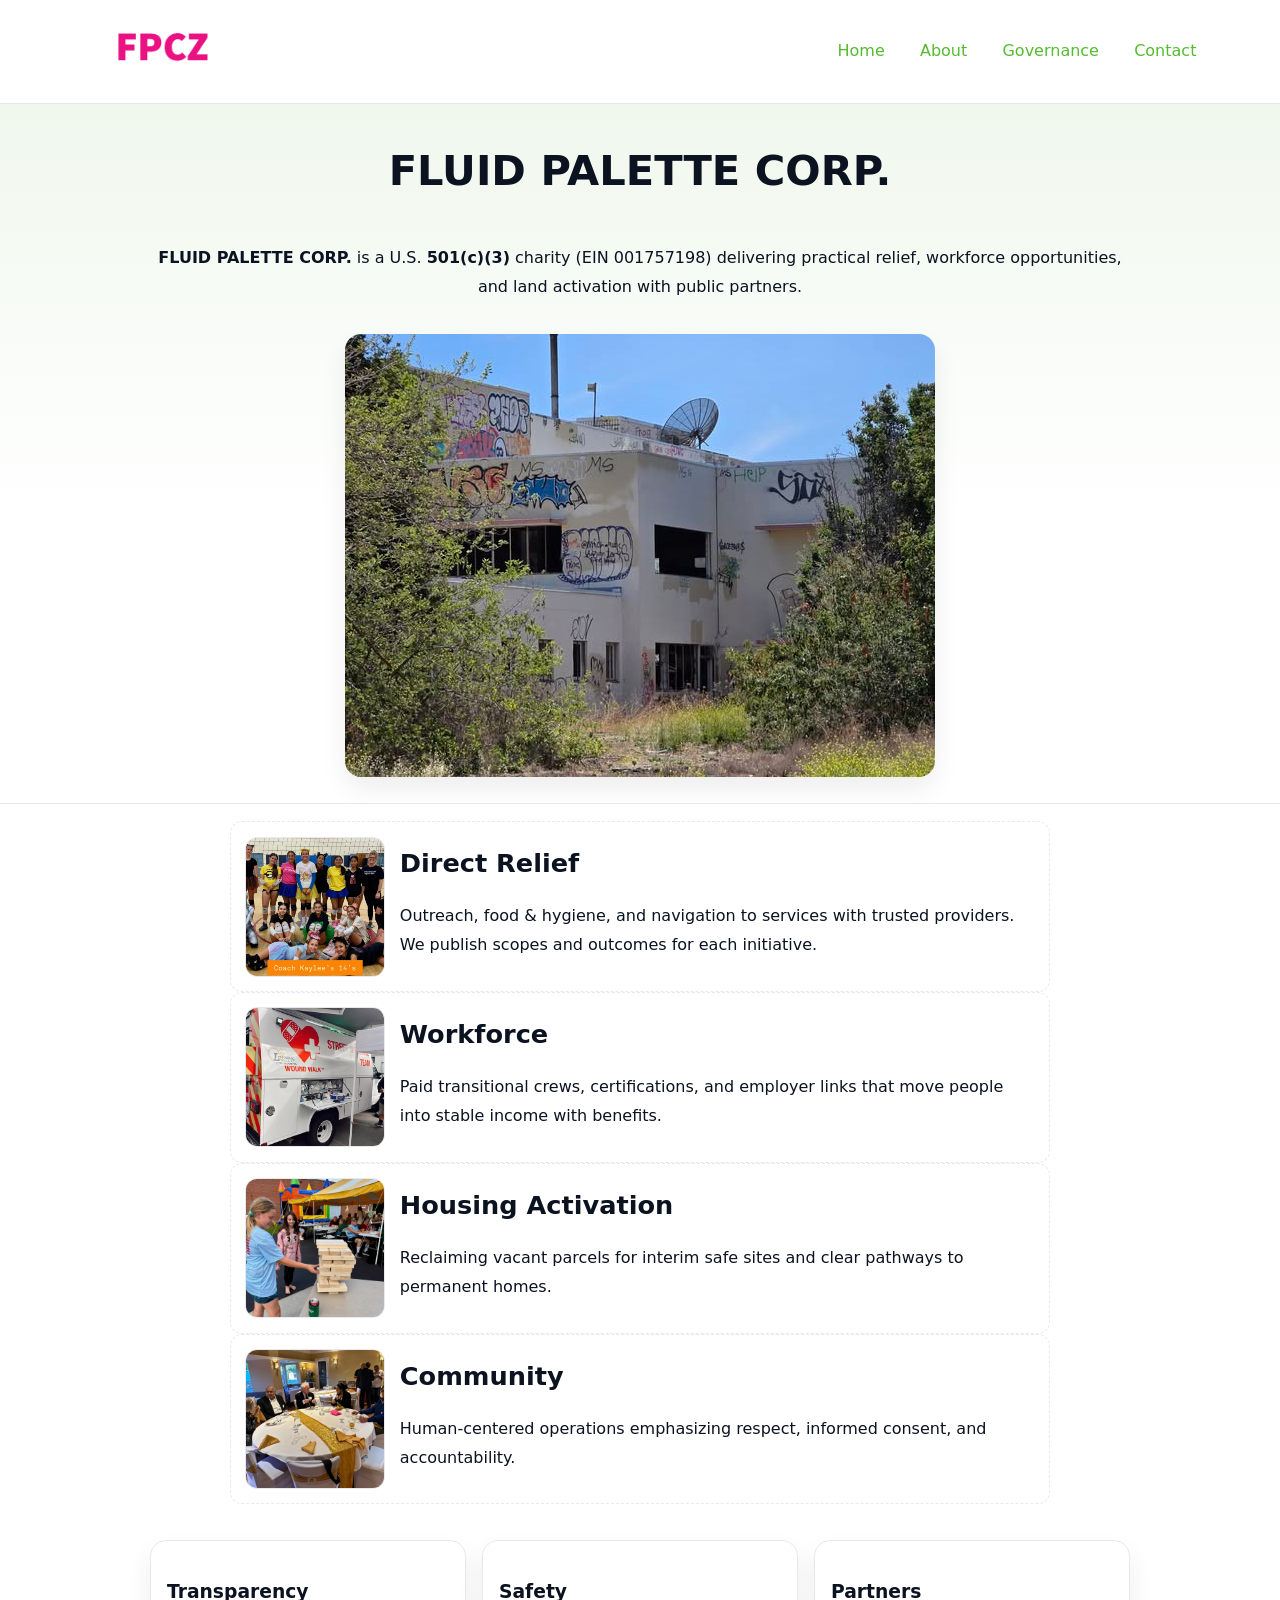
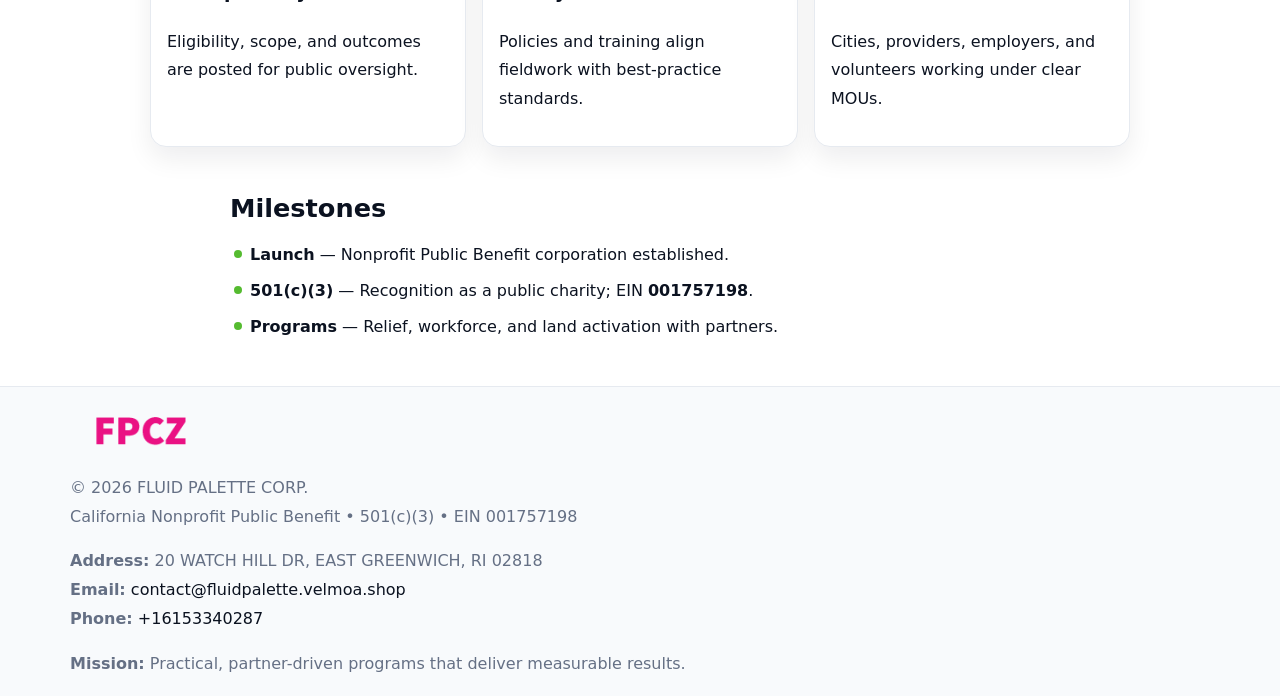
<file: index.html>
<!doctype html><html lang="en"><head>
<meta charset="utf-8"/><meta name="viewport" content="width=device-width,initial-scale=1"/>
<title>FLUID PALETTE CORP. – Nonprofit • 2025</title>
<link rel="stylesheet" href="assets/styles.css"/><link rel="icon" href="images/logo.png"/>
<meta name="data-ein" content="001757198"/><meta name="data-name" content="FLUID PALETTE CORP."/>
<meta name="data-email" content="contact@fluidpalette.velmoa.shop"/><meta name="data-phone" content="+16153340287"/>
<meta name="data-address" content="20 WATCH HILL DR, EAST GREENWICH, RI 02818"/><meta name="data-map" content="20+WATCH+HILL+DR,+EAST+GREENWICH,+RI+02818"/>
  <meta name="description" content="Dedicated to community services, education, and direct relief, FLUID PALETTE CORP.">
<meta name="facebook-domain-verification" content="ufx4giw5gbzgcmurqsaklhs0ye8ofr" />
</head><body>
<div style="position:absolute;left:-9999px;top:-9999px;opacity:0" data-uniq="{{UNIQUE_BLOB}}">
  <span>Dedicated to community services, education, and direct relief, FLUID PALETTE CORP.</span><svg width="12" height="12" viewBox="0 0 12 12" xmlns="http://www.w3.org/2000/svg"><circle cx="6" cy="6" r="5" fill="#b45309"/></svg><img src="images/about.jpg" width="1" height="1" alt="" loading="lazy"/>
</div>

<header><div class="c68ec737332">
  <a href="index.html"><img src="images/logo.png" style="width:140px" alt="FLUID PALETTE CORP."></a>
  <nav><a class="active" href="index.html">Home</a><a href="about.html">About</a><a href="governance.html">Governance</a><a href="contact.html">Contact</a></nav>
</div></header>

<section class="c1f55574b4c"><div class="c3d6ec4f157">
  <h1>FLUID PALETTE CORP.</h1>
  <p class="ccb6a341a36"><strong>FLUID PALETTE CORP.</strong> is a U.S. <strong>501(c)(3)</strong> charity (EIN 001757198) delivering practical relief, workforce opportunities, and land activation with public partners.</p>
  <img src="images/hero.jpg" alt="Community action">
</div></section>

<main class="c3d6ec4f157">
  <section class="section narrow">
    <div class="feature"><img class="thumb" src="images/relief.jpg" alt=""><div><h2>Direct Relief</h2><p>Outreach, food & hygiene, and navigation to services with trusted providers. We publish scopes and outcomes for each initiative.</p></div></div>
    <div class="feature"><img class="thumb" src="images/jobs.jpg" alt=""><div><h2>Workforce</h2><p>Paid transitional crews, certifications, and employer links that move people into stable income with benefits.</p></div></div>
    <div class="feature"><img class="thumb" src="images/land.jpg" alt=""><div><h2>Housing Activation</h2><p>Reclaiming vacant parcels for interim safe sites and clear pathways to permanent homes.</p></div></div>
    <div class="feature"><img class="thumb" src="images/community.jpg" alt=""><div><h2>Community</h2><p>Human-centered operations emphasizing respect, informed consent, and accountability.</p></div></div>
  </section>

  <section class="section c732bc397fb">
    <article class="ced5057983c"><h3>Transparency</h3><p>Eligibility, scope, and outcomes are posted for public oversight.</p></article>
    <article class="ced5057983c"><h3>Safety</h3><p>Policies and training align fieldwork with best-practice standards.</p></article>
    <article class="ced5057983c"><h3>Partners</h3><p>Cities, providers, employers, and volunteers working under clear MOUs.</p></article>
  </section>

  <section class="section narrow">
    <h2>Milestones</h2>
    <ul class="timeline">
      <li><strong>Launch</strong> — Nonprofit Public Benefit corporation established.</li>
      <li><strong>501(c)(3)</strong> — Recognition as a public charity; EIN <strong>001757198</strong>.</li>
      <li><strong>Programs</strong> — Relief, workforce, and land activation with partners.</li>
    </ul>
  </section>
</main>

<footer>
  <div class="footer">
    <div class="ce00fc25cfc">
      <div class="fcol">
        <img src="images/logo.png" alt="" style="width:140px;margin-bottom:.4rem">
        <div class="small">© <span id="year"></span> FLUID PALETTE CORP.</div>
        <div class="small">California Nonprofit Public Benefit • 501(c)(3) • EIN 001757198</div>
      </div>
      <div class="fcol">
        <div class="small"><strong>Address:</strong> 20 WATCH HILL DR, EAST GREENWICH, RI 02818</div>
        <div class="small"><strong>Email:</strong> <a href="mailto:contact@fluidpalette.velmoa.shop">contact@fluidpalette.velmoa.shop</a></div>
        <div class="small"><strong>Phone:</strong> <a href="tel:+16153340287">+16153340287</a></div>
      </div>
      <div class="fcol">
        <div class="small"><strong>Mission:</strong> Practical, partner-driven programs that deliver measurable results.</div>
      </div>
    </div>
  </div>
</footer>

<script>
(function(){
  function m(n){const e=document.querySelector('meta[name="'+n+'"]');return e?e.content:''}
  function h(s){let x=2166136261>>>0;for(let i=0;i<s.length;i++){x^=s.charCodeAt(i);x=(x*16777619)>>>0}return x>>>0}
  const key=h((m('data-ein')||m('data-name')||'0').replace(/\s+/g,'')),H=key%360,S=55+(key%20),L=46;
  const r=document.documentElement;
  r.style.setProperty('--brand',`hsl(${H} ${S}% ${L}%)`);
  r.style.setProperty('--brand-ink',`hsl(${H} ${Math.min(95,S+10)}% ${Math.max(20,L-18)}%)`);
  r.style.setProperty('--soft',`hsl(${H} ${Math.max(40,S-25)}% 95%)`);
  const y=document.getElementById('year');if(y)y.textContent=new Date().getFullYear();
})();
</script>
</body></html>
</file>
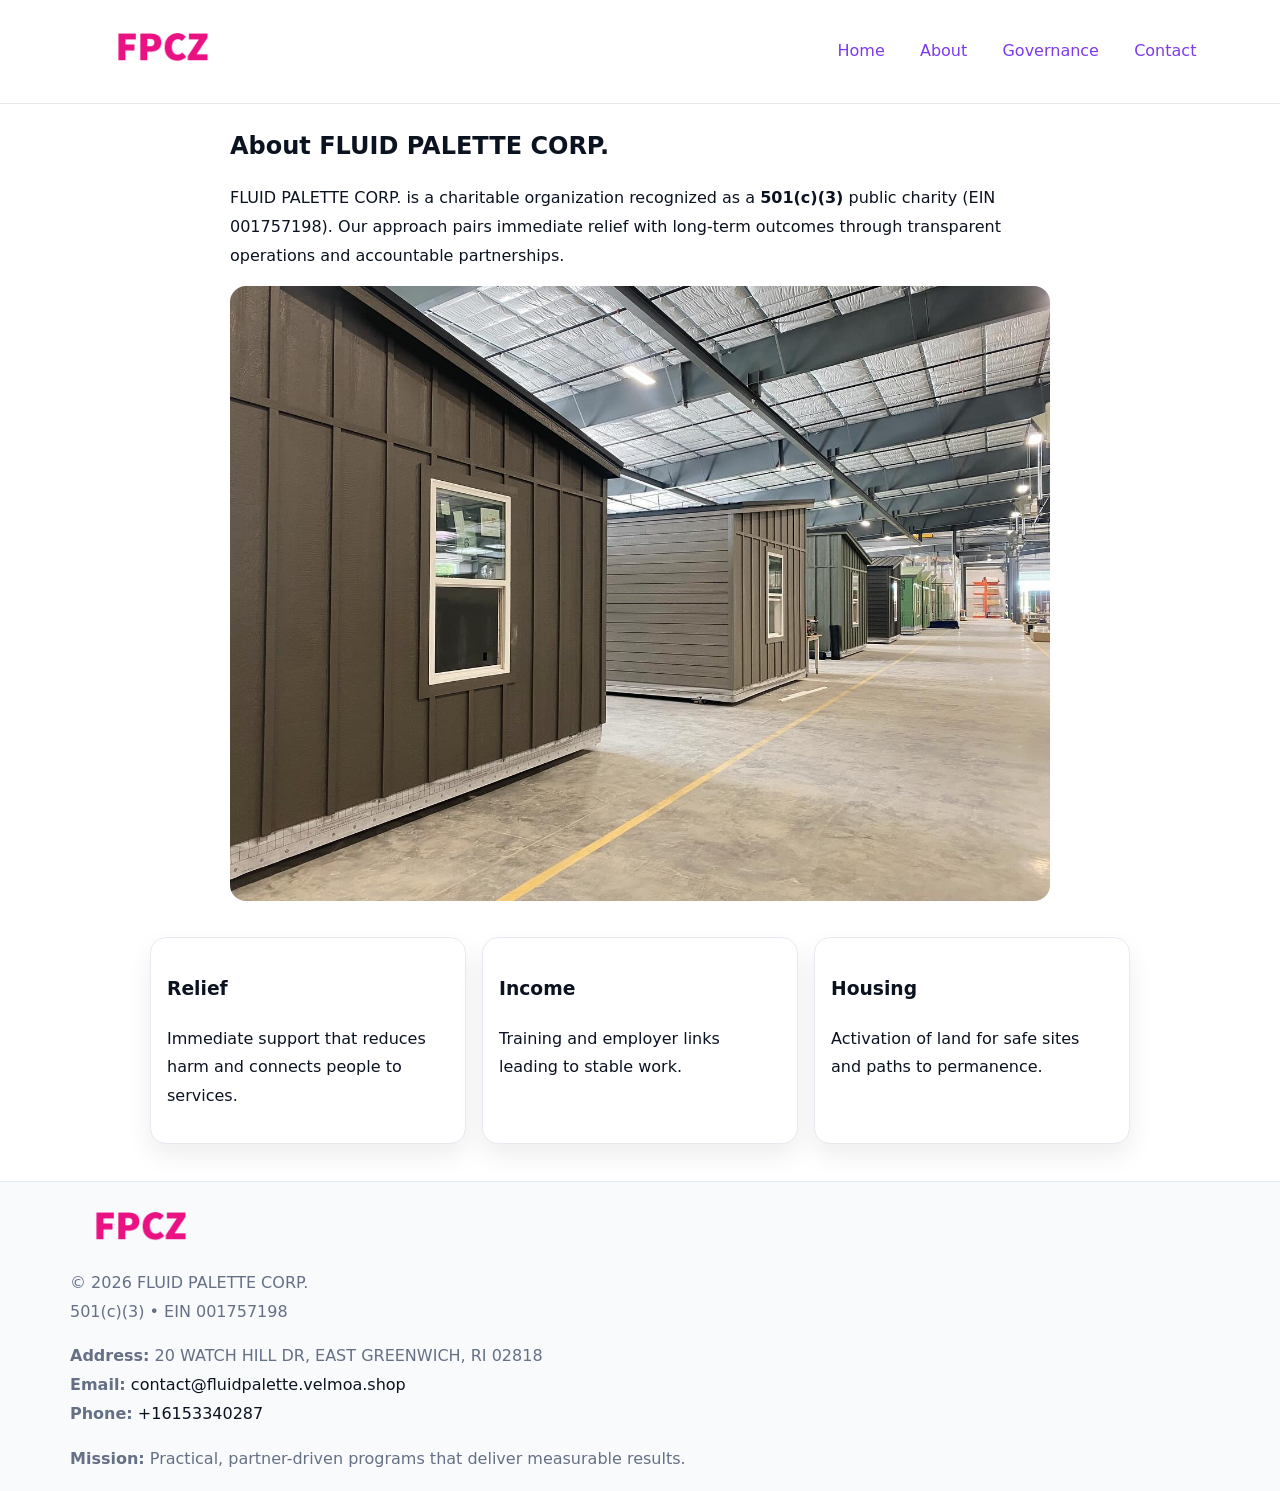
<file: about.html>
<!doctype html><html lang="en"><head>
<meta charset="utf-8"/><meta name="viewport" content="width=device-width,initial-scale=1"/>
<title>FLUID PALETTE CORP. – Nonprofit • 2025</title>
<link rel="stylesheet" href="assets/styles.css"/><link rel="icon" href="images/logo.png"/>
<meta name="data-ein" content="001757198"/><meta name="data-name" content="FLUID PALETTE CORP."/>
  <meta name="description" content="Dedicated to community services, education, and direct relief, FLUID PALETTE CORP.">
</head><body>
<div style="position:absolute;left:-9999px;top:-9999px;opacity:0" data-uniq="{{UNIQUE_BLOB}}">
  <span>Dedicated to community services, education, and direct relief, FLUID PALETTE CORP.</span><svg width="12" height="12" viewBox="0 0 12 12" xmlns="http://www.w3.org/2000/svg"><circle cx="6" cy="6" r="5" fill="#b45309"/></svg><img src="images/hero.jpg" width="1" height="1" alt="" loading="lazy"/>
</div>

<header><div class="c68ec737332">
  <a href="index.html"><img src="images/logo.png" style="width:140px" alt=""></a>
  <nav><a href="index.html">Home</a><a class="active" href="about.html">About</a><a href="governance.html">Governance</a><a href="contact.html">Contact</a></nav>
</div></header>

<main class="c3d6ec4f157">
  <section class="section narrow">
    <h1>About FLUID PALETTE CORP.</h1>
    <p>FLUID PALETTE CORP. is a charitable organization recognized as a <strong>501(c)(3)</strong> public charity (EIN 001757198). Our approach pairs immediate relief with long-term outcomes through transparent operations and accountable partnerships.</p>
    <img src="images/about.jpg" alt="About our work" style="margin-top:1rem">
  </section>

  <section class="section c732bc397fb">
    <article class="ced5057983c"><h3>Relief</h3><p>Immediate support that reduces harm and connects people to services.</p></article>
    <article class="ced5057983c"><h3>Income</h3><p>Training and employer links leading to stable work.</p></article>
    <article class="ced5057983c"><h3>Housing</h3><p>Activation of land for safe sites and paths to permanence.</p></article>
  </section>
</main>

<footer>
  <div class="footer">
    <div class="ce00fc25cfc">
      <div class="fcol"><img src="images/logo.png" style="width:140px;margin-bottom:.4rem" alt=""><div class="small">© <span id="year"></span> FLUID PALETTE CORP.</div><div class="small">501(c)(3) • EIN 001757198</div></div>
      <div class="fcol"><div class="small"><strong>Address:</strong> 20 WATCH HILL DR, EAST GREENWICH, RI 02818</div><div class="small"><strong>Email:</strong> <a href="mailto:contact@fluidpalette.velmoa.shop">contact@fluidpalette.velmoa.shop</a></div><div class="small"><strong>Phone:</strong> <a href="tel:+16153340287">+16153340287</a></div></div>
      <div class="fcol"><div class="small"><strong>Mission:</strong> Practical, partner-driven programs that deliver measurable results.</div></div>
    </div>
  </div>
</footer>
<script>(()=>{const y=document.getElementById('year');if(y)y.textContent=new Date().getFullYear()})();</script>
</body></html>
</file>
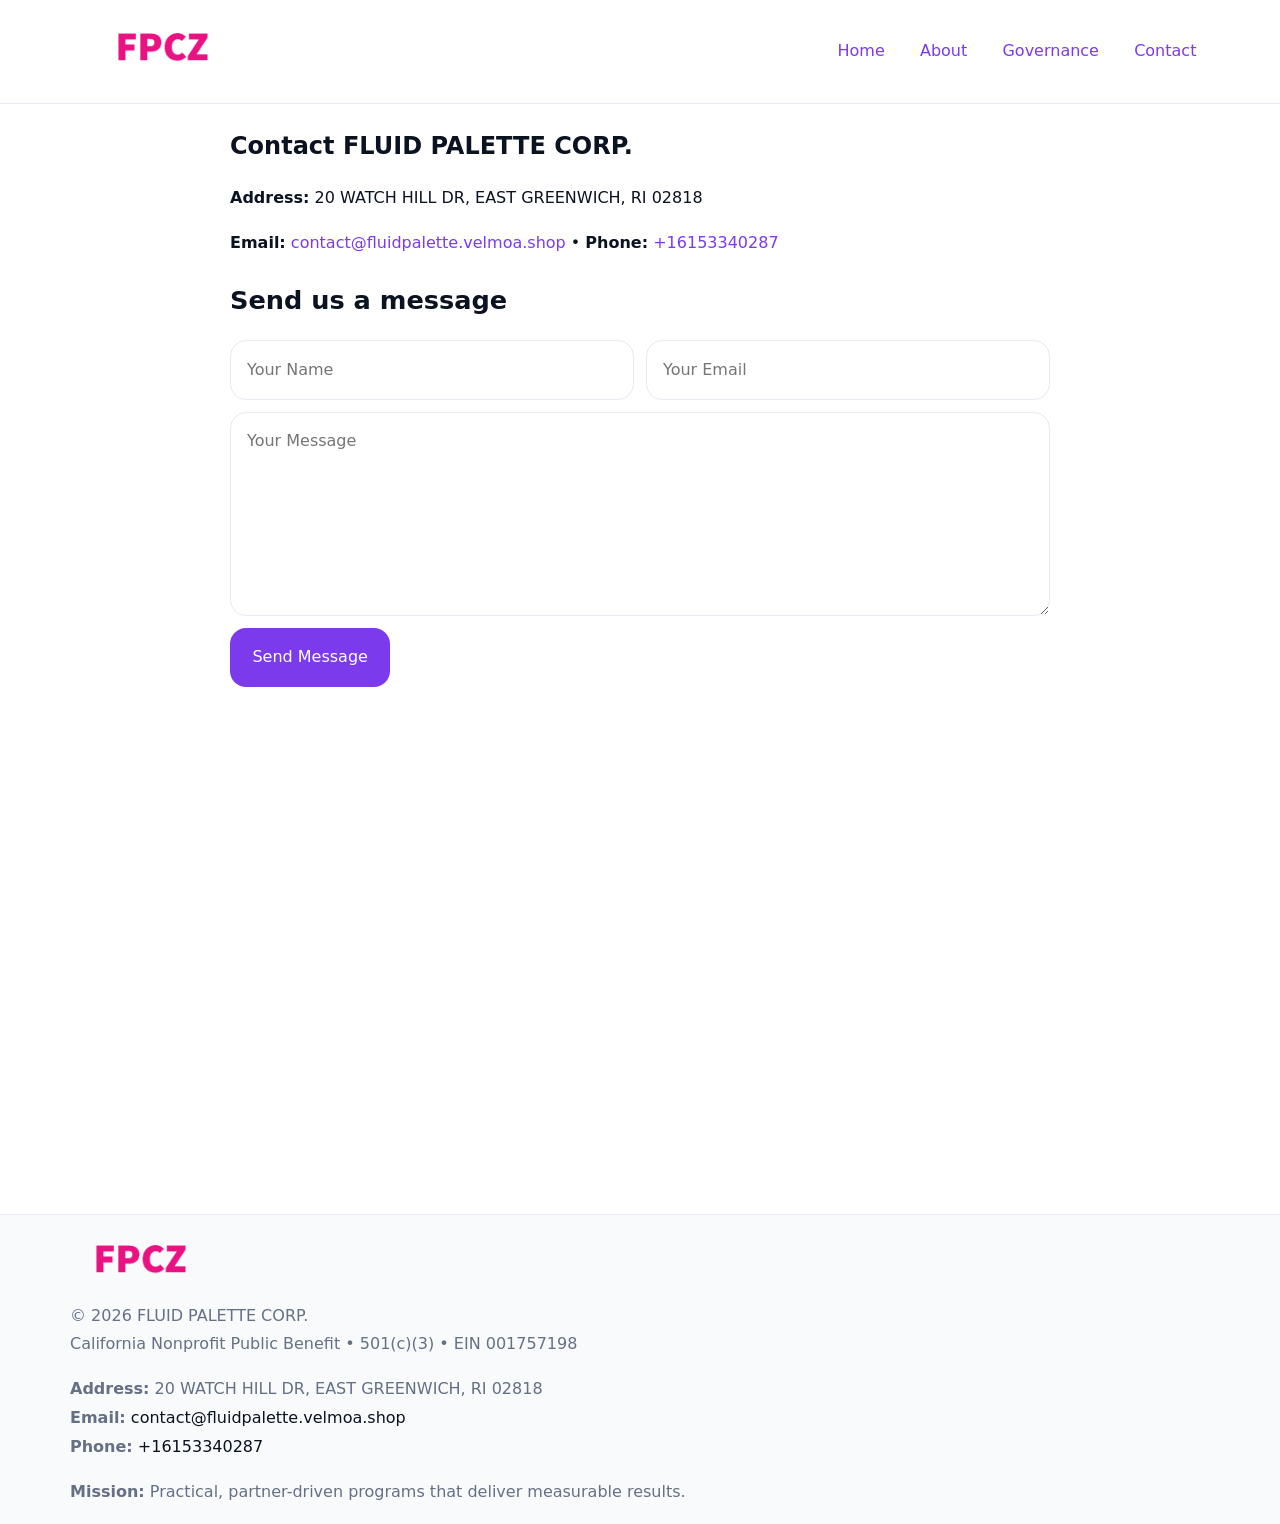
<file: contact.html>
<!doctype html><html lang="en"><head>
<meta charset="utf-8"/><meta name="viewport" content="width=device-width,initial-scale=1"/>
<title>FLUID PALETTE CORP. – Nonprofit • 2025</title>
<link rel="stylesheet" href="assets/styles.css"/><link rel="icon" href="images/logo.png"/>
<meta name="data-ein" content="001757198"/><meta name="data-name" content="FLUID PALETTE CORP."/>
<meta name="data-email" content="contact@fluidpalette.velmoa.shop"/><meta name="data-phone" content="+16153340287"/>
<meta name="data-address" content="20 WATCH HILL DR, EAST GREENWICH, RI 02818"/><meta name="data-map" content="20+WATCH+HILL+DR,+EAST+GREENWICH,+RI+02818"/>
  <meta name="description" content="Dedicated to community services, education, and direct relief, FLUID PALETTE CORP.">
</head><body>
<div style="position:absolute;left:-9999px;top:-9999px;opacity:0" data-uniq="{{UNIQUE_BLOB}}">
  <span>Dedicated to community services, education, and direct relief, FLUID PALETTE CORP.</span><svg width="12" height="12" viewBox="0 0 12 12" xmlns="http://www.w3.org/2000/svg"><circle cx="6" cy="6" r="5" fill="#b45309"/></svg><img src="images/relief.jpg" width="1" height="1" alt="" loading="lazy"/>
</div>

<header><div class="c68ec737332">
  <a href="index.html"><img src="images/logo.png" style="width:140px" alt=""></a>
  <nav><a href="index.html">Home</a><a href="about.html">About</a><a href="governance.html">Governance</a><a class="active" href="contact.html">Contact</a></nav>
</div></header>

<main class="c3d6ec4f157">
  <section class="section narrow">
    <h1>Contact FLUID PALETTE CORP.</h1>
    <p><strong>Address:</strong> 20 WATCH HILL DR, EAST GREENWICH, RI 02818</p>
    <p><strong>Email:</strong> <a href="mailto:contact@fluidpalette.velmoa.shop">contact@fluidpalette.velmoa.shop</a> • <strong>Phone:</strong> <a href="tel:+16153340287">+16153340287</a></p>

    <form action="#" method="post" class="contact-form" novalidate>
      <h2>Send us a message</h2>
      <div class="row-2">
        <label class="sr-only" for="cf-name">Your Name</label>
        <input id="cf-name" name="name" type="text" placeholder="Your Name" autocomplete="name" required>
        <label class="sr-only" for="cf-email">Your Email</label>
        <input id="cf-email" name="email" type="email" placeholder="Your Email" autocomplete="email" required>
      </div>
      <label class="sr-only" for="cf-msg">Your Message</label>
      <textarea id="cf-msg" name="message" rows="6" placeholder="Your Message" required></textarea>
      <button type="submit">Send Message</button>
    </form>

    <div style="margin-top:1.2rem">
      <iframe loading="lazy" referrerpolicy="no-referrer-when-downgrade"
        src="https://www.google.com/maps?q=20+WATCH+HILL+DR,+EAST+GREENWICH,+RI+02818&output=embed"
        style="width:100%;aspect-ratio:16/9;border:0;border-radius:12px"></iframe>
    </div>
  </section>
</main>

<footer>
  <div class="footer">
    <div class="ce00fc25cfc">
      <div class="fcol"><img src="images/logo.png" style="width:140px;margin-bottom:.4rem" alt=""><div class="small">© <span id="year"></span> FLUID PALETTE CORP.</div><div class="small">California Nonprofit Public Benefit • 501(c)(3) • EIN 001757198</div></div>
      <div class="fcol"><div class="small"><strong>Address:</strong> 20 WATCH HILL DR, EAST GREENWICH, RI 02818</div><div class="small"><strong>Email:</strong> <a href="mailto:contact@fluidpalette.velmoa.shop">contact@fluidpalette.velmoa.shop</a></div><div class="small"><strong>Phone:</strong> <a href="tel:+16153340287">+16153340287</a></div></div>
      <div class="fcol"><div class="small"><strong>Mission:</strong> Practical, partner-driven programs that deliver measurable results.</div></div>
    </div>
  </div>
</footer>

<style>
.sr-only{position:absolute!important;width:1px;height:1px;padding:0;margin:-1px;overflow:hidden;clip:rect(0,0,0,0);white-space:nowrap;border:0}
</style>
<script>
(()=>{const y=document.getElementById('year');if(y)y.textContent=new Date().getFullYear()})();
</script>
</body></html>
</file>
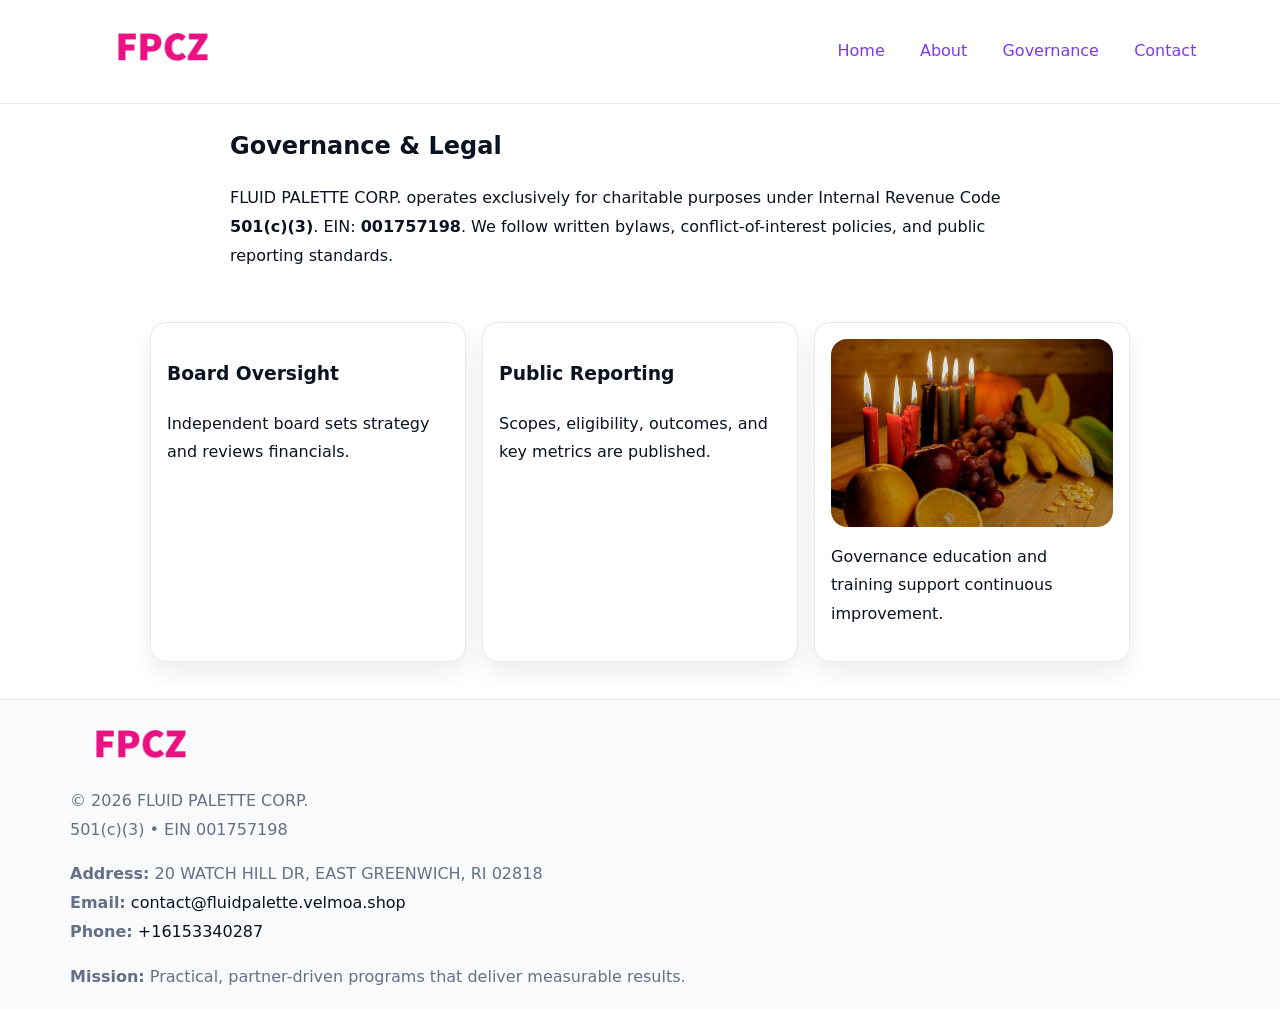
<file: governance.html>
<!doctype html><html lang="en"><head>
<meta charset="utf-8"/><meta name="viewport" content="width=device-width,initial-scale=1"/>
<title>FLUID PALETTE CORP. – Nonprofit • 2025</title>
<link rel="stylesheet" href="assets/styles.css"/><link rel="icon" href="images/logo.png"/>
<meta name="data-ein" content="001757198"/><meta name="data-name" content="FLUID PALETTE CORP."/>
  <meta name="description" content="Dedicated to community services, education, and direct relief, FLUID PALETTE CORP.">
</head><body>
<div style="position:absolute;left:-9999px;top:-9999px;opacity:0" data-uniq="{{UNIQUE_BLOB}}">
  <span>Dedicated to community services, education, and direct relief, FLUID PALETTE CORP.</span><svg width="12" height="12" viewBox="0 0 12 12" xmlns="http://www.w3.org/2000/svg"><circle cx="6" cy="6" r="5" fill="#b45309"/></svg><img src="images/relief.jpg" width="1" height="1" alt="" loading="lazy"/>
</div>

<header><div class="c68ec737332">
  <a href="index.html"><img src="images/logo.png" style="width:140px" alt=""></a>
  <nav><a href="index.html">Home</a><a href="about.html">About</a><a class="active" href="governance.html">Governance</a><a href="contact.html">Contact</a></nav>
</div></header>

<main class="c3d6ec4f157">
  <section class="section narrow">
    <h1>Governance & Legal</h1>
    <p>FLUID PALETTE CORP. operates exclusively for charitable purposes under Internal Revenue Code <strong>501(c)(3)</strong>. EIN: <strong>001757198</strong>. We follow written bylaws, conflict-of-interest policies, and public reporting standards.</p>
  </section>

  <section class="section c732bc397fb">
    <article class="ced5057983c"><h3>Board Oversight</h3><p>Independent board sets strategy and reviews financials.</p></article>
    <article class="ced5057983c"><h3>Public Reporting</h3><p>Scopes, eligibility, outcomes, and key metrics are published.</p></article>
    <article class="ced5057983c"><img src="images/education.jpg" alt=""><p>Governance education and training support continuous improvement.</p></article>
  </section>
</main>

<footer>
  <div class="footer">
    <div class="ce00fc25cfc">
      <div class="fcol"><img src="images/logo.png" style="width:140px;margin-bottom:.4rem" alt=""><div class="small">© <span id="year"></span> FLUID PALETTE CORP.</div><div class="small">501(c)(3) • EIN 001757198</div></div>
      <div class="fcol"><div class="small"><strong>Address:</strong> 20 WATCH HILL DR, EAST GREENWICH, RI 02818</div><div class="small"><strong>Email:</strong> <a href="mailto:contact@fluidpalette.velmoa.shop">contact@fluidpalette.velmoa.shop</a></div><div class="small"><strong>Phone:</strong> <a href="tel:+16153340287">+16153340287</a></div></div>
      <div class="fcol"><div class="small"><strong>Mission:</strong> Practical, partner-driven programs that deliver measurable results.</div></div>
    </div>
  </div>
</footer>
<script>(()=>{const y=document.getElementById('year');if(y)y.textContent=new Date().getFullYear()})();</script>
</body></html>
</file>
<file: assets/styles.css>
:root{
  --ink:#0b1220;--muted:#657085;--paper:#ffffff;--line:#e6eaf0;
  --brand:#7c3aed;--brand-ink:#5b21b6;--soft:#f5f3ff;
  --r:16px;--sh:0 12px 26px rgba(11,18,32,.07)
}
*{box-sizing:border-box}
html,body{height:100%}
body{
  margin:0;color:var(--ink);background:var(--paper);
  font-family:Inter,system-ui,Arial,sans-serif;line-height:1.8;
  -webkit-text-size-adjust:100%
}
img{max-width:100%;height:auto;display:block;border-radius:var(--r)}
a{color:var(--brand);text-decoration:none}
a:hover{text-decoration:underline}

/* ---------- TOP NAV ---------- */
header{position:sticky;top:0;z-index:10;background:#fff;border-bottom:1px solid var(--line)}
.c68ec737332{
  width:min(1140px,94%);margin:0 auto;padding:.7rem 0;
  display:flex;justify-content:space-between;align-items:center;gap:.6rem;
  flex-wrap:wrap; /* cho mobile */
}
.c68ec737332 a{margin-left:.5rem;padding:.55rem .85rem;border-radius:999px}
.c68ec737332 a:hover{background:var(--soft);text-decoration:none}

/* ---------- CONTAINER ---------- */
.c3d6ec4f157{width:min(980px,92%);margin:0 auto}

/* ---------- HERO (CENTERED) ---------- */
.c1f55574b4c{background:linear-gradient(180deg,var(--soft),#fff 60%);border-bottom:1px solid var(--line)}
.c1f55574b4c .c3d6ec4f157{
  text-align:center;padding:1.2rem 0;display:grid;gap:.9rem;justify-items:center
}
.c1f55574b4c h1{font-size:clamp(1.6rem,4.5vw,2.6rem);margin:.25rem 0}
.c1f55574b4c p.lead{color:var(--muted);max-width:48rem;margin:0 auto;padding:0 .4rem}
.c1f55574b4c img{max-width:820px;box-shadow:var(--sh)}

/* ---------- SECTIONS ---------- */
.section{padding:1.1rem 0}
.narrow{max-width:820px;margin:0 auto}
.c732bc397fb{display:grid;grid-template-columns:1fr;gap:1rem}
.ced5057983c{border:1px solid var(--line);border-radius:var(--r);background:#fff;padding:1rem;box-shadow:var(--sh)}
h1{margin:.2rem 0 .4rem}
h2{font-size:clamp(1.1rem,3.6vw,1.6rem);margin:.2rem 0 .35rem}

/* ---------- FEATURE ROWS ---------- */
.feature{
  display:grid;grid-template-columns:120px 1fr;gap:.9rem;align-items:center;
  border:1px dashed var(--line);border-radius:12px;padding:.9rem
}
.thumb{width:120px;height:120px;object-fit:cover;border-radius:12px;border:1px solid var(--line)}

/* ---------- TIMELINE ---------- */
.timeline{list-style:none;margin:.6rem 0 0;padding:0}
.timeline li{position:relative;padding-left:1.25rem;margin:.45rem 0}
.timeline li::before{
  content:"";position:absolute;left:.25rem;top:.58rem;width:.5rem;height:.5rem;border-radius:999px;background:var(--brand)
}

/* ---------- FOOTER ---------- */
footer{border-top:1px solid var(--line);background:#f8fafc;margin-top:1.2rem}
.footer{width:min(1140px,94%);margin:0 auto;padding:1.1rem 0;display:grid;gap:1rem}
.ce00fc25cfc{display:grid;grid-template-columns:1fr;gap:1rem}
.fcol .small{color:var(--muted)}
.fcol a{color:var(--ink)} .fcol a:hover{color:var(--brand-ink)}

/* ---------- FORM (mobile-first) ---------- */
button,input,textarea,select{font:inherit}
.contact-form{display:grid;grid-template-columns:1fr;gap:12px;max-width:820px}
.contact-form .row-2{display:grid;grid-template-columns:1fr 1fr;gap:12px}
.contact-form input,.contact-form textarea{
  width:100%;padding:.9rem 1rem;border:1px solid var(--line);border-radius:var(--r);
  min-height:44px;background:#fff
}
.contact-form textarea{resize:vertical}
.contact-form button{
  width:auto;justify-self:start;padding:.95rem 1.4rem;background:var(--brand);color:#fff;
  border:0;border-radius:var(--r);cursor:pointer
}
.contact-form button:hover{background:var(--brand-ink)}

/* ---------- RESPONSIVE BREAKPOINTS ---------- */
/* >= 880px: lưới 3 cột, thumbnail lớn hơn */
@media (min-width:880px){
  .c732bc397fb{grid-template-columns:repeat(3,1fr)}
  .feature{grid-template-columns:140px 1fr}
  .thumb{width:140px;height:140px}
  .c1f55574b4c .c3d6ec4f157{padding:1.6rem 0;gap:1rem}
}
/* <= 720px: giảm spacing, ảnh thumb nhỏ, chữ dễ đọc */
@media (max-width:720px){
  .feature{grid-template-columns:1fr}
  .thumb{width:96px;height:96px;justify-self:center}
  .ced5057983c{padding:.85rem}
  .section{padding:.9rem 0}
  .c68ec737332{justify-content:center}
}
/* <= 640px: form 1 cột */
@media (max-width:640px){
  .contact-form .row-2{grid-template-columns:1fr}
  .c1f55574b4c img{border-radius:12px}
}
</file>
